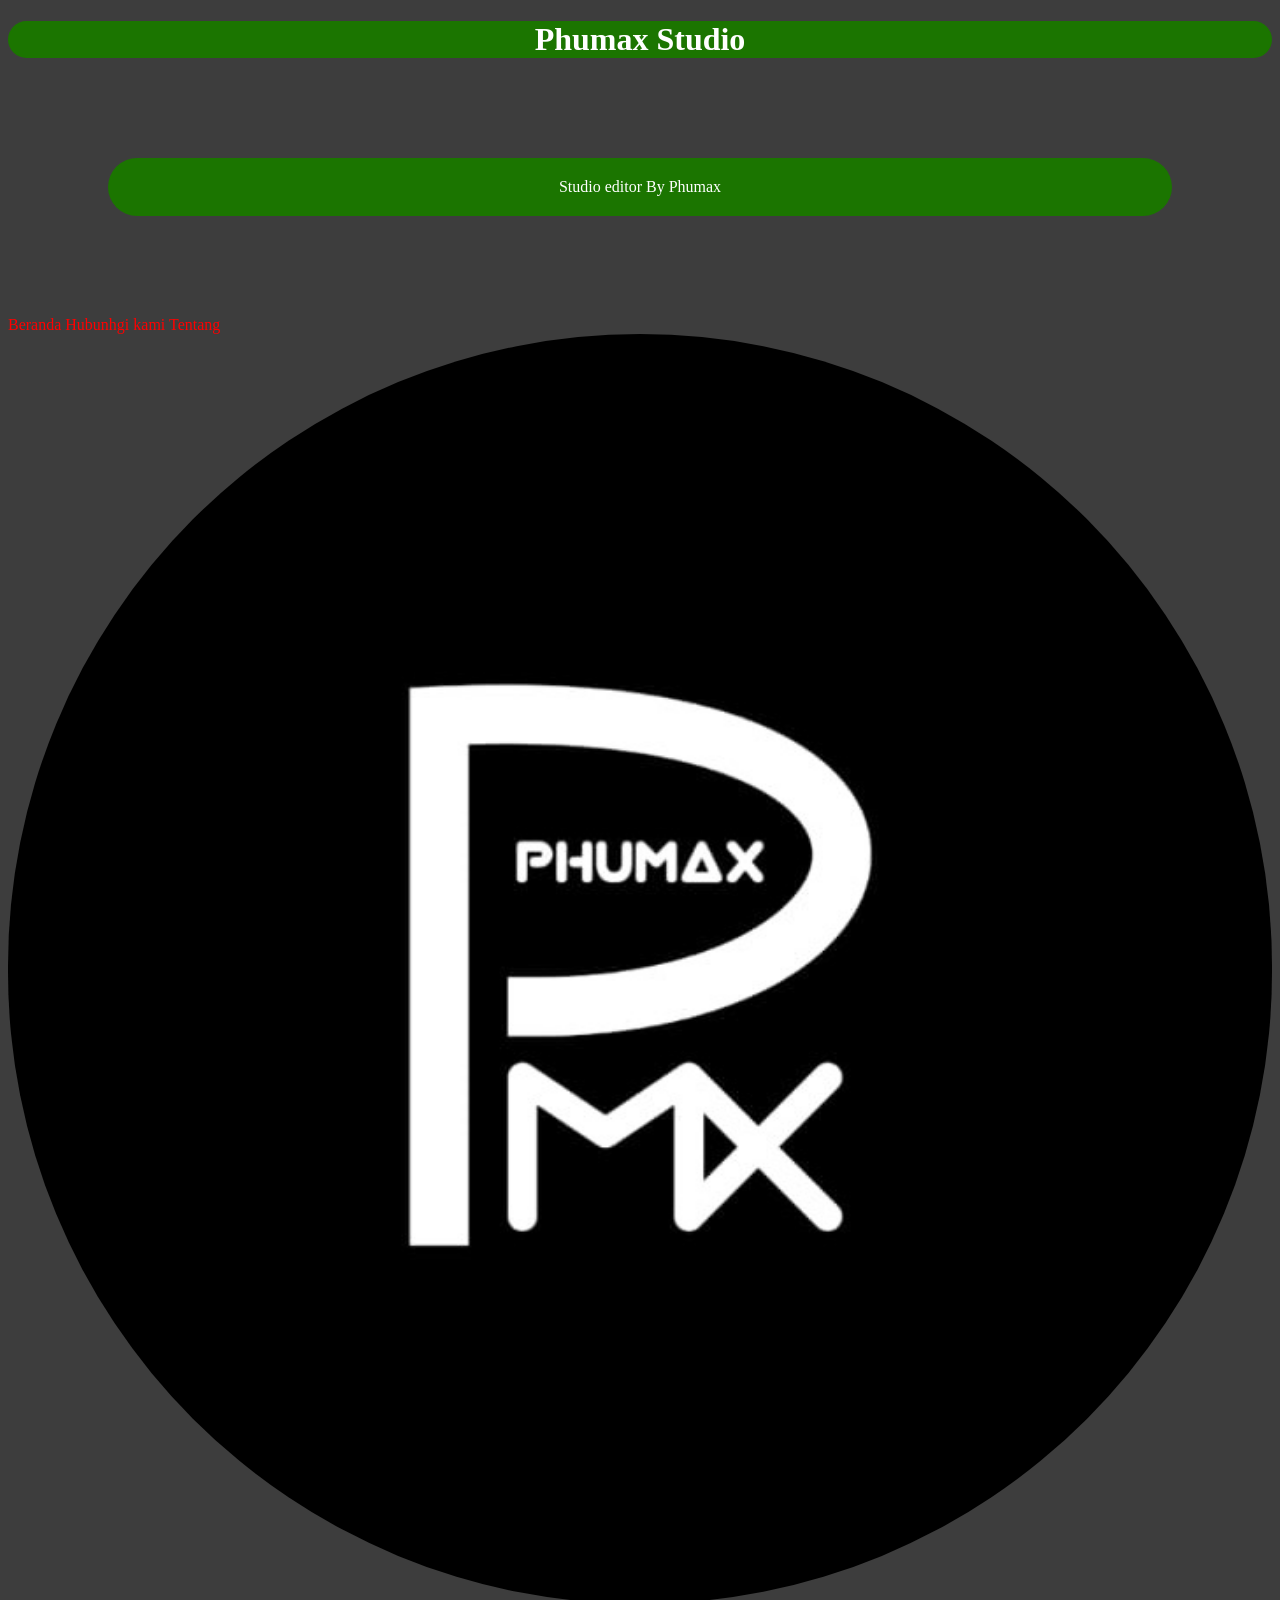
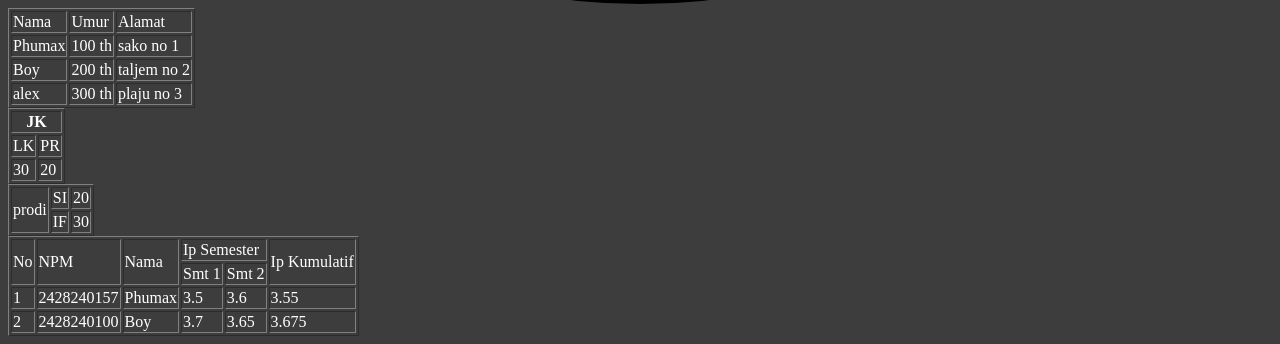
<file: index.html>
<!DOCTYPE html>
<html lang="en">
<head>
    <meta charset="UTF-8">
    <meta name="viewport" content="width=device-width, initial-scale=1.0">
    <title>Document</title>
    <link rel="stylesheet" href="css/style.css">
</head>
<body>
    <!-- tag heading: h1 sd h6 -->
     <h1 class="txt-center bg-warning">Phumax Studio</h1>
     <p class="bg-warning txt-black txt-center p-1 m-1">Studio editor By Phumax</p>

     <!-- hyperlink -->
      <a href="index.html">Beranda</a>
     <a href="hubungi.html">Hubunhgi kami</a>
     <a href="Tentang.html">Tentang</a>

     <!-- ini komentar tidak di tampilkan pada browser -->
     <img class= "bd-radius" src="image/phumax2.jpg" alt="gambar plenger" width="100%" >
     
     <!-- table -->
      <table border="1">
        <!-- baris -->
         <tr>
            <!-- kolom -->
                <td>
                    Nama
                </td>
                <td>
                    Umur
                </td>
                <td>
                    Alamat
                </td>
         </tr>
         <tr>
            <td>
                Phumax
            </td>
            <td>
                100 th
            </td>
            <td>
                sako no 1
            </td>

         </tr>
         <tr>
            <td>
                Boy
            </td>
            <td>
                200 th
            </td>
            <td>
                taljem no 2
            </td>
         </tr>
         <tr>
            <td>
                alex
            </td>
            <td>
                300 th
            </td>
            <td>
                plaju no 3
            </td>
         </tr>
      </table>
      <!-- table colspan -->
       <table border="1">
        <!-- bris 1 -->
        <tr>
            <th colspan="2">JK</th>
          
        </tr>
        <!-- baris 2 -->
         <tr>
            <td>LK</td>
            <td>PR</td>
         </tr>
            <!-- baris 3 -->   
         <tr>
            <td>30</td>
            <td>20</td>
         </tr>

         <!-- table rowspan -->
       <table border="1">
        <!-- bris 1 -->
        <tr>
            <td rowspan="2">prodi</td>
            <td>SI</td>
            <td>20</td>
          
        </tr>
        <!-- baris 2 -->
         <tr>
            <td>IF</td>
            <td>30</td>
         </tr>
       </table>
       <!-- latihan table -->
        <table border="1">
        <tr>
            <td rowspan="2">No</td>
            <td rowspan="2">NPM</td>
            <td rowspan="2">Nama</td>
            <td colspan="2">Ip Semester</td>
            <td rowspan="2">Ip Kumulatif</td>
        </tr>
        <tr>
            <td>Smt 1</td>
            <td>Smt 2</td>
        </tr>
        <tr>
            <td>1</td>
            <td>2428240157</td>
            <td>Phumax</td>
            <td>3.5</td>
            <td>3.6</td>
            <td>3.55</td>
        </tr>
        <tr>
            <td>2</td>
            <td>2428240100</td>
            <td>Boy</td>
            <td>3.7</td>
            <td>3.65</td>
            <td>3.675</td>
        </tr>
        </table>
</body>
</html>
</file>
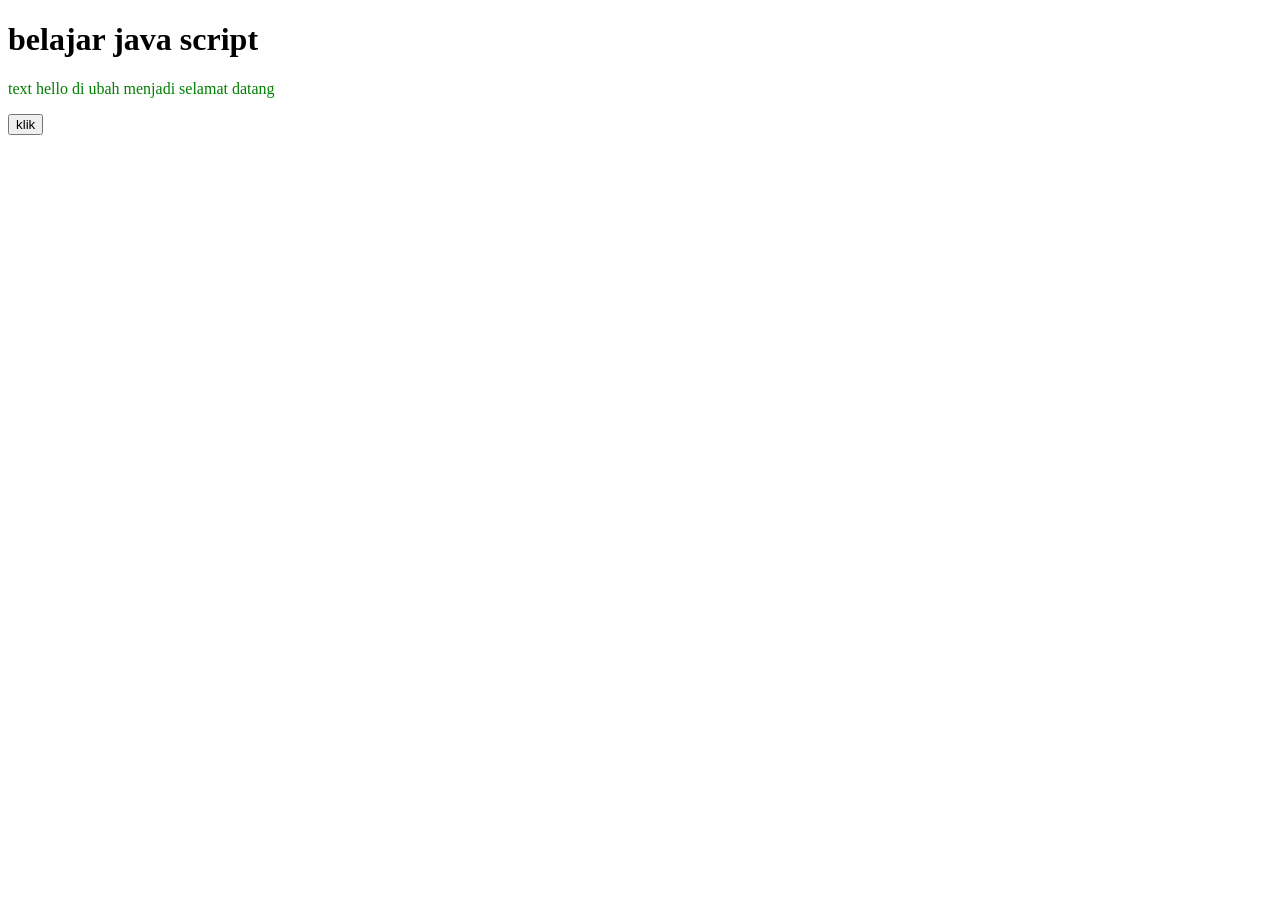
<file: javascript/index.html>
<!DOCTYPE html>
<html lang="en">
<head>
    <meta charset="UTF-8">
    <meta name="viewport" content="width=device-width, initial-scale=1.0">
    <title>Document</title>
</head>
<body>
    <h1>belajar java script</h1>
    <p id="demo">hello</p>

    <!-- inline -->
     <button onclick="alert('selamat datang')">klik</button>

     <!-- internal js -->
      <script>
        //ini komentar di js
        //mengubah konten paragfraf id=demo
        document.getElementById("demo").innerHTML = "text hello di ubah menjadi selamat datang";

        //mengubah warna paragraf id=demo
        document.getElementById("demo").style.color = "green";

        //menampilkan pesan di console browser
        console.log("pesan ini dapat dilihat di console browser");
      </script>

      <script src="script.js"></script>
</body>
</html>
</file>
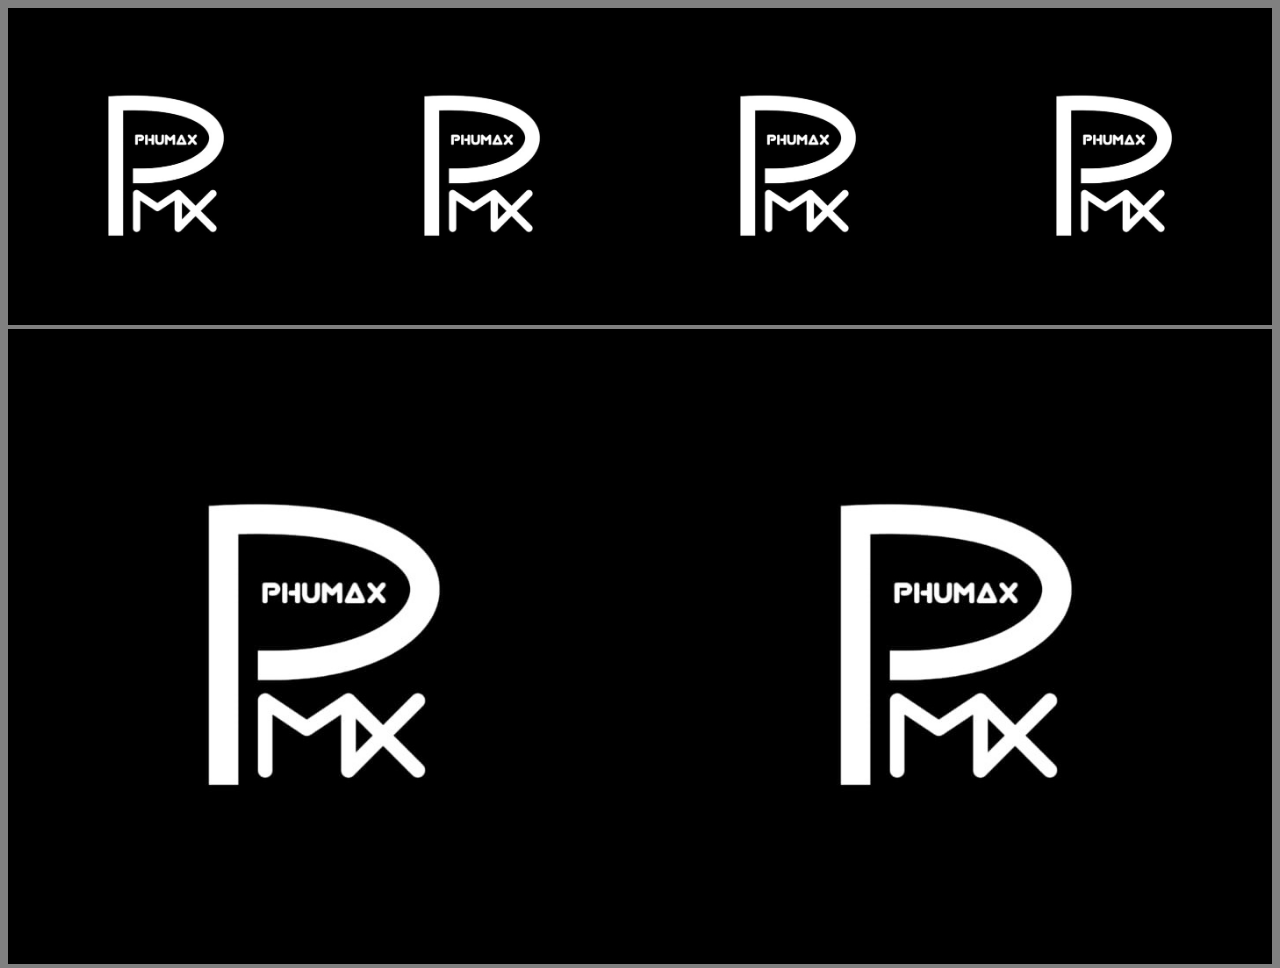
<file: rwd/index.html>
<!DOCTYPE html>
<html lang="en">
<head>
    <meta charset="UTF-8">
    <meta name="viewport" content="width=device-width, initial-scale=1.0">
    <title>Responsive web design</title>
    <link rel="stylesheet" href="style.css">
</head>
<body>
    <div class="row">
        <div class = "col-lg-25 col-lg-50 col-lg-100 text-center padding-10 bd-radius"><img src="image/phumax2.jpg" alt="gambar plenger" ></div>
        <div class = "col-lg-25 col-lg-50 col-lg-100 text-center padding-10 bd-radius"><img src="image/phumax2.jpg" alt="gambar plenger"></div>
        <div class = "col-lg-25 col-lg-50 col-lg-100 text-center padding-10 bd-radius"><img src="image/phumax2.jpg" alt="gambar plenger"></div></div>
    <div class="row">
        <div class = "col-lg-25 col-lg-50 col-lg-100 text-center padding-10 bd-radius"><img src="image/phumax2.jpg" alt="gambar plenger"></div>
        <div class = "col-desk-50 col-tab-100 text-center padding-10 bd-radius"><img src="image/phumax2.jpg" alt="gambar plenger"></div>
        <div class = "col-desk-50 col-tab-100 text-center padding-10 bd-radius"><img src="image/phumax2.jpg" alt="gambar plenger"></div></div>
    

</body>

</html>
</file>
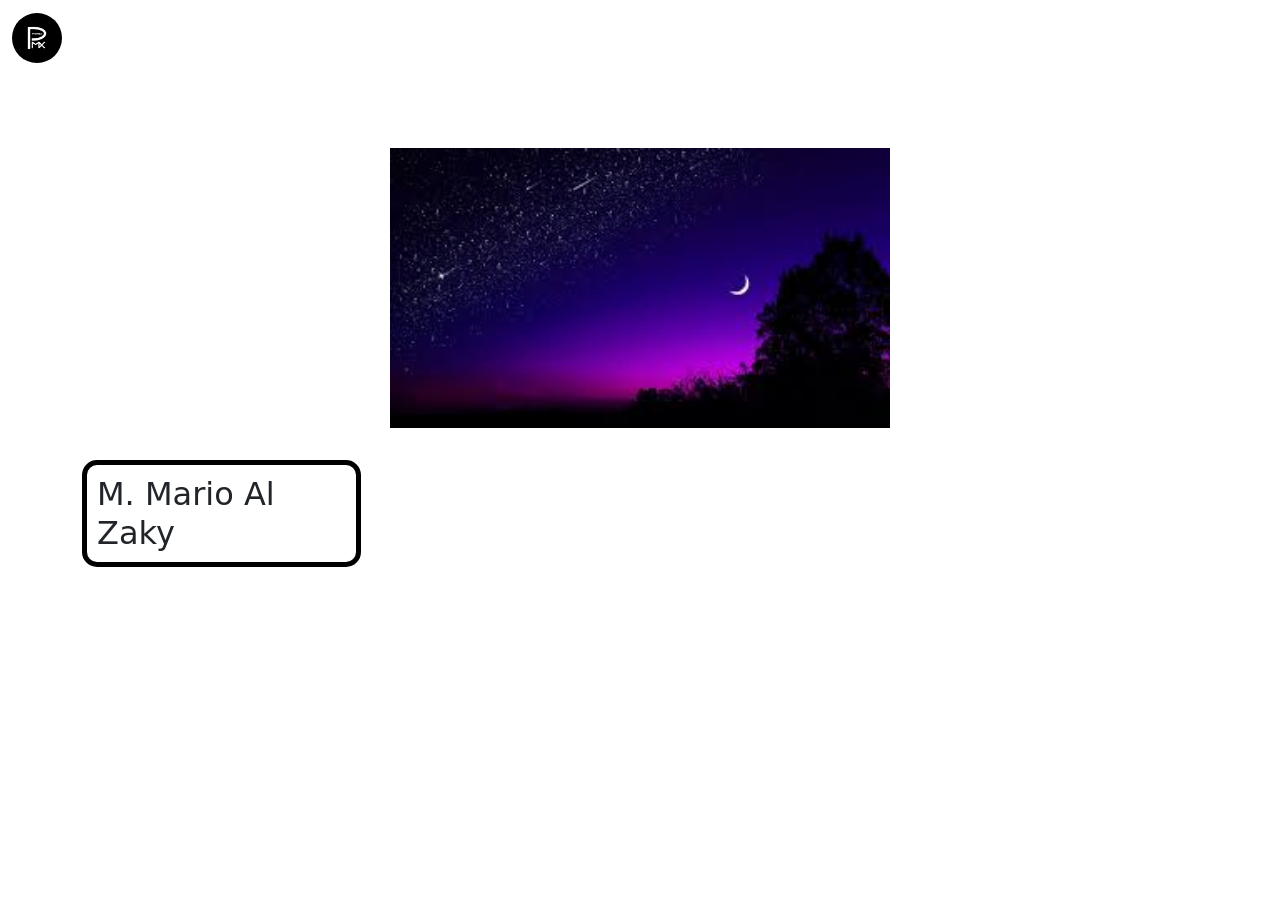
<file: tugas_portofilio/index.html>
<!DOCTYPE html>
<html lang="en">

<head>
    <meta charset="UTF-8">
    <meta name="viewport" content="width=device-width, initial-scale=1.0">
    <title>Portofolio</title>
    <link href="https://cdn.jsdelivr.net/npm/bootstrap@5.3.8/dist/css/bootstrap.min.css" rel="stylesheet"
        integrity="sha384-sRIl4kxILFvY47J16cr9ZwB07vP4J8+LH7qKQnuqkuIAvNWLzeN8tE5YBujZqJLB" crossorigin="anonymous">
</head>

<body>

    <!-- Bootstrap JS Bundle -->
    <script src="https://cdn.jsdelivr.net/npm/bootstrap@5.3.8/dist/js/bootstrap.bundle.min.js"
        integrity="sha384-FKyoEForCGlyvwx9Hj09JcYn3nv7wiPVlz7YYwJrWVcXK/BmnVDxM+D2scQbITxI"
        crossorigin="anonymous"></script>


    <nav class="navbar navbar-expand-lg navbar-dark bg-transparent">
        <div class="container-fluid">
            <a class="navbar-brand fw-bold " href="#"><img src="image/phumax2.jpg " alt="" width=50px
                    class="rounded-circle"> Portofolio</a>
            <!-- Tombol hamburger: muncul di layar < lg (992px) -->
            <button class="navbar-toggler" type="button" data-bs-toggle="collapse" data-bs-target="#navbarNav">
                <span class="navbar-toggler-icon"></span>
            </button>
            <!-- Menu: collapse di layar kecil, expand di layar besar -->
            <div class="collapse navbar-collapse" id="navbarNav">
                <ul class="navbar-nav ms-auto">
                    <li class="nav-item">
                        <a class="nav-link active" href="#">Home</a>
                    </li>
                    <li class="nav-item">
                        <a class="nav-link" href="#">About</a>
                    </li>
                    <li class="nav-item">
                        <a class="nav-link" href="#">Contact</a>
                    </li>
                </ul>
            </div>
        </div>
    </nav>

    <div class="row mt-4">
        <div class="col-lg-12 col-md-12">
            <h1 class="text-center text-uppercase mt-5"><img src="image/images.jpg" alt="" class="img-fluid"
                    width=500px></h1>
        </div>
    </div>


    <div class="container mt-4">
        <h2 class="col-lg-3" style="padding: 10px; border: 5px solid #000000; border-radius: 15px;">
            M. Mario Al Zaky</h2>
    </div>

</body>

</html>
</file>
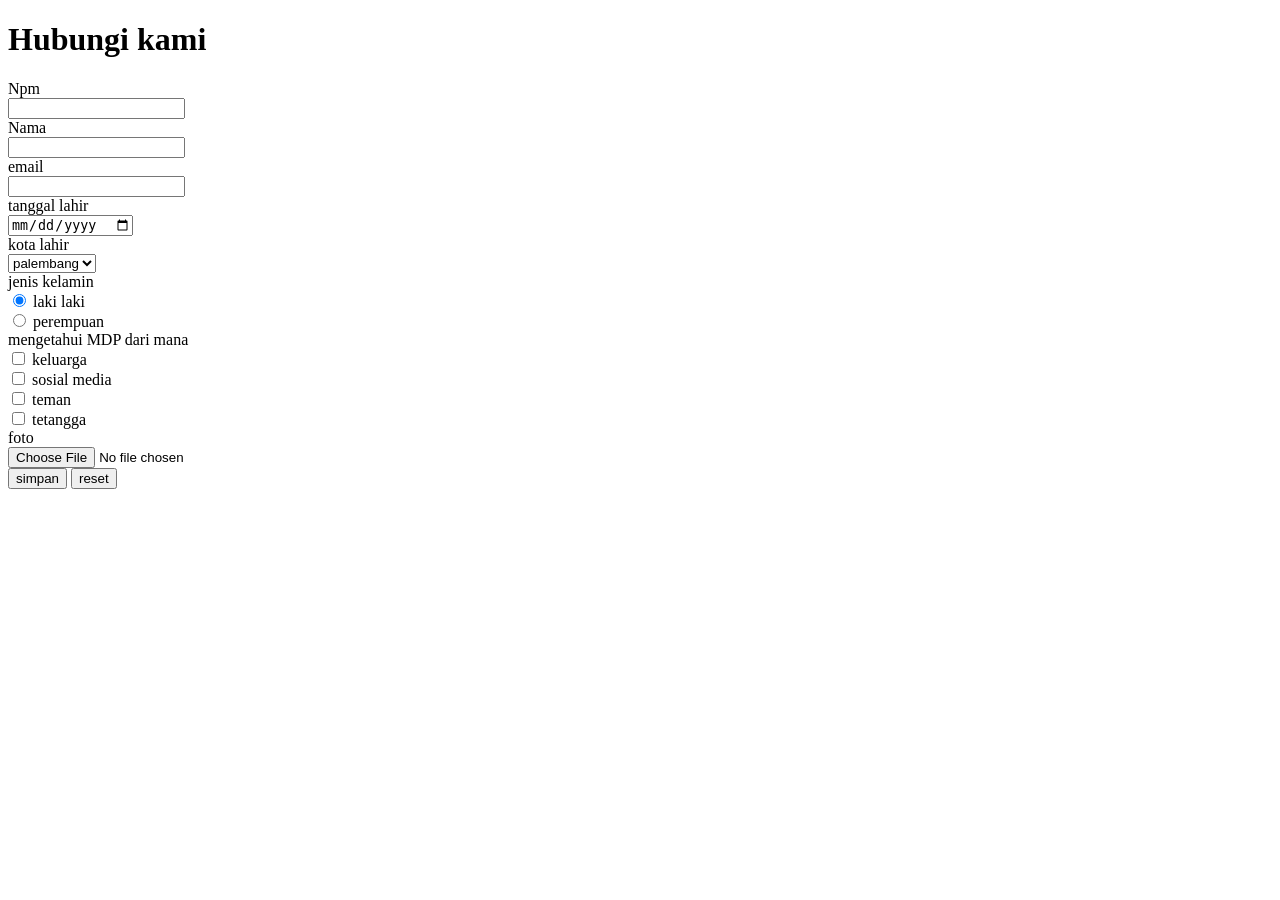
<file: hubungi.html>
<!DOCTYPE html>
<html lang="en">
<head>
    <meta charset="UTF-8">
    <meta name="viewport" content="width=device-width, initial-scale=1.0">
    <title>hubungi</title>
</head>
<body>
    <h1>Hubungi kami</h1>
    <!-- form -->
    <form action="submit.html" method="post">
        Npm <br>
        <input type="text" name="npm" id="npm"> <br>
        Nama <br>
        <input type="text" name="nama" id="nama"> <br>
        email <br>
        <input type="email" name="email" id="email"> <br>
        tanggal lahir <br>
        <input type="date" name="tanggal_lahir" id="tanggal_lahir"> <br>
        kota lahir <br>
        <select name="kotalahir" id="kotalahir">
            <option value="palembang">palembang</option>
            <option value="bogor">bogor</option>
            <option value="bandung">Bandung</option>
            <option value="jakarta">Jakarta</option>
            <option value="btm">batam</option>
            <option value="jepang">jepang</option>
            <option value="korea">korea</option>
            <option value="singapura">singapura</option>
            <option value="arab">arab</option>
        </select> <br>
        jenis kelamin <br>
        <input type="radio" name="jeniskelamin" id="laki-laki" value="laki-laki" checked>
        laki laki <br>
        <input type="radio" name="jeniskelamin" id="perempuan" value="perempuan">
        perempuan <br>
        mengetahui MDP dari mana <br>
        <input type="checkbox" name="cb1" value="k">
        keluarga <br>
        <input type="checkbox" name="cb2" id="sm">
        sosial media <br>
        <input type="checkbox" name="cb3" id="tt">
        teman <br>
        <input type="checkbox" name="cb4" id="t">
        tetangga <br>
        foto <br>
        <input type="file" name="foto" id=""> <br>
        <button type="submit">simpan</button>
        <button type="reset">reset</button>
   </form>
</body>
</html>
</file>
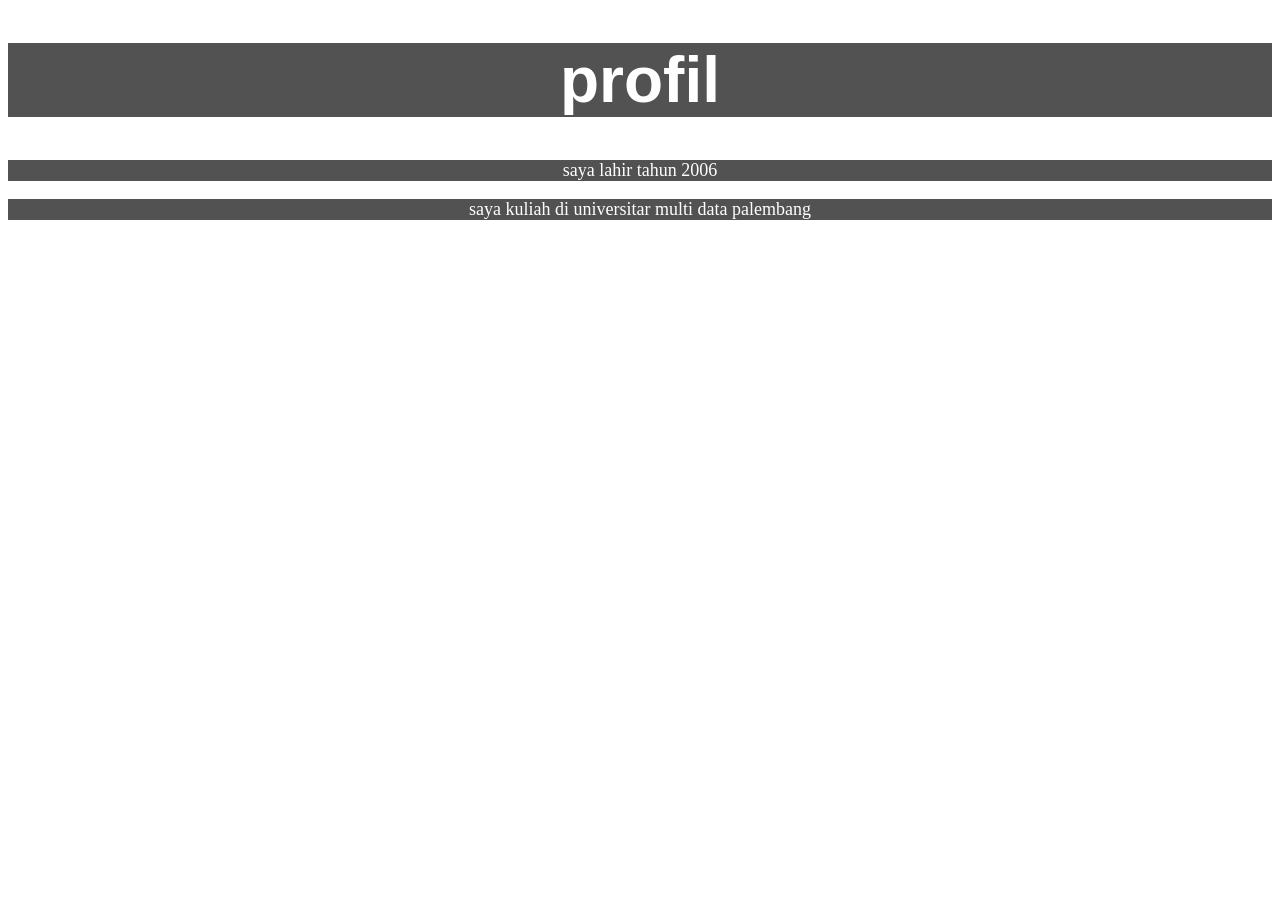
<file: profil.html>
<!DOCTYPE html>
<html lang="en">
<head>
    <meta charset="UTF-8">
    <meta name="viewport" content="width=device-width, initial-scale=1.0">
    <title>profil</title>
    <style>
        /* internal css */
        /* elemen selector */
        p { color: rgb(255, 255, 255);}
        p { font-family: fantasy;}
        p { font-size: large;}
        body { font-family: Arial;}
        body { font-size: xx-large;}
        /* id selector */
        #para1 { color: rgb(255, 255, 255);}
        /* class selector */
        .bg-primary{ background-color: rgb(82, 82, 82);}
        .txt-center{ text-align: center;}
    </style>
</head>
<body>
    <!-- inline css -->
    <h1 class="bg-primary txt-center" style="color: rgb(255, 255, 255);">profil</h1>
    <p class="bg-primary txt-center">saya lahir tahun 2006</p>
    <p id="para1" class="bg-primary txt-center">saya kuliah di universitar multi data palembang

    </p>
</body>
</html>
</file>
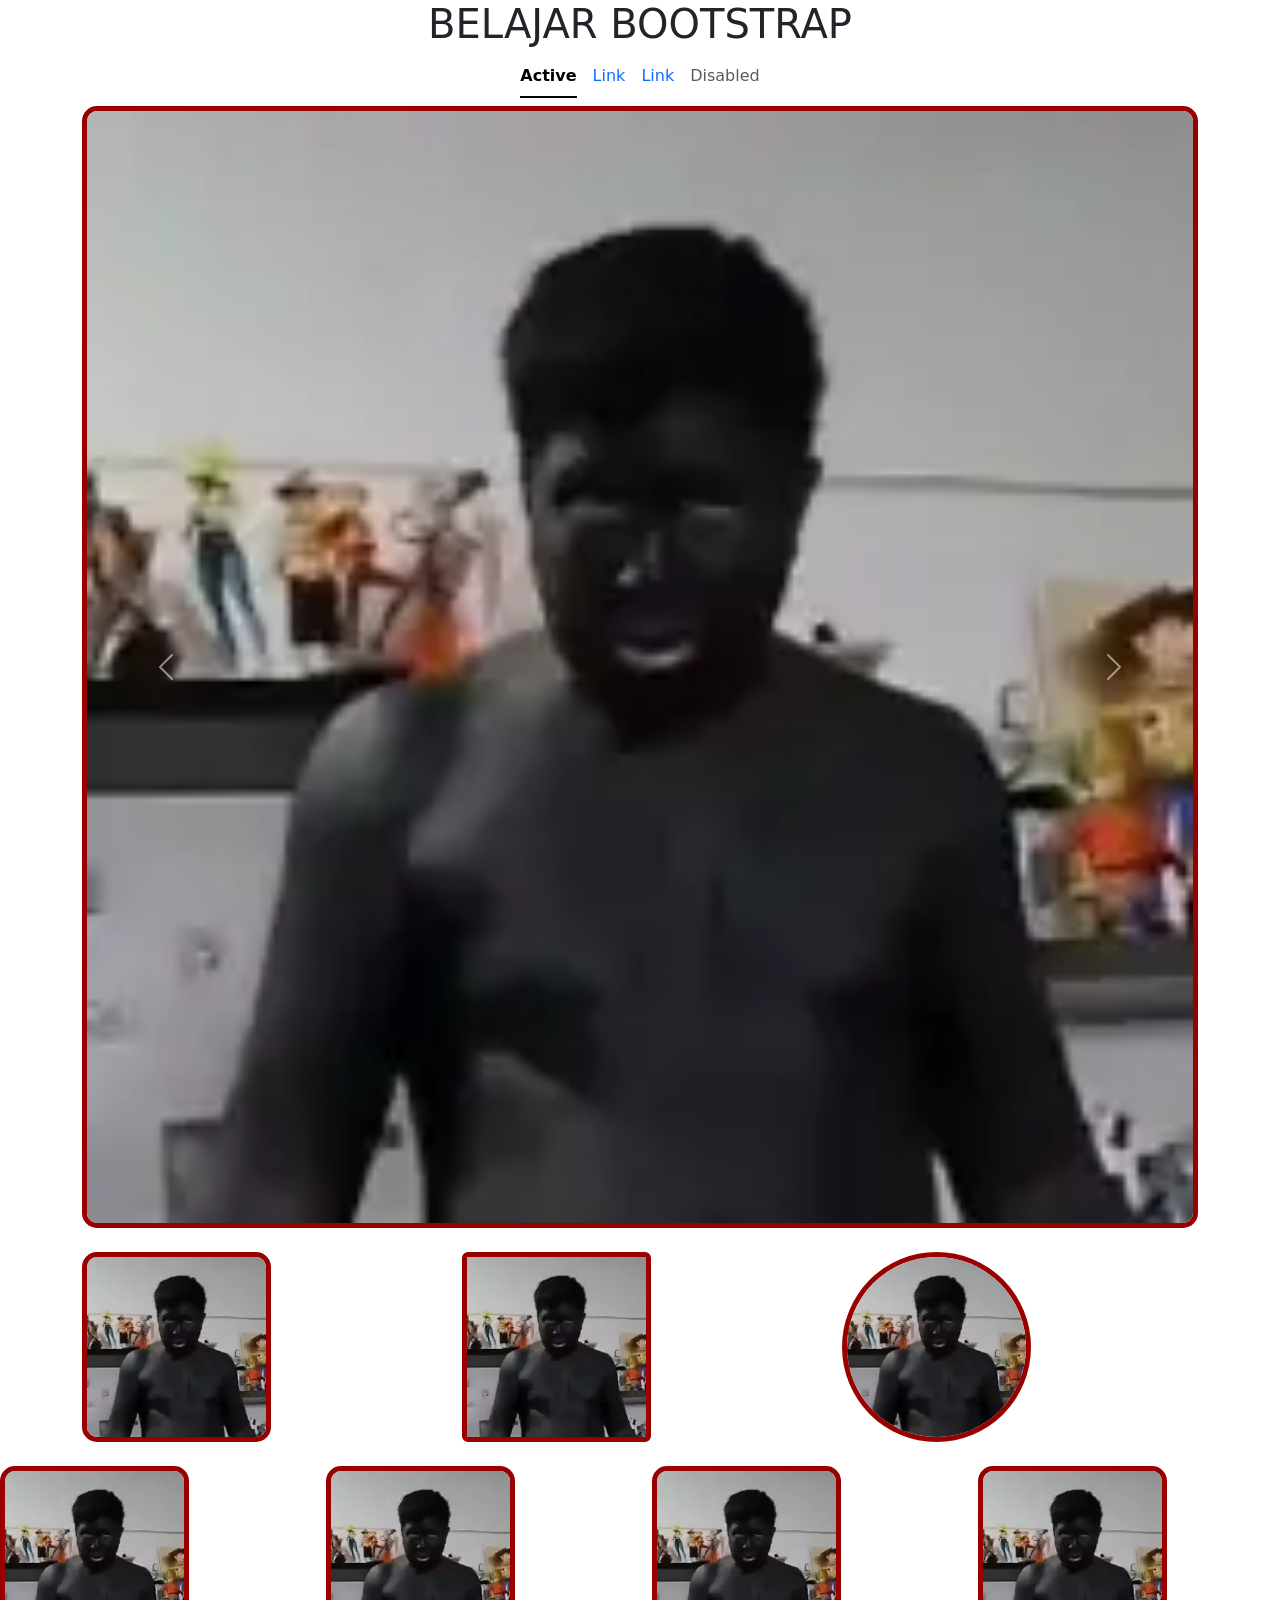
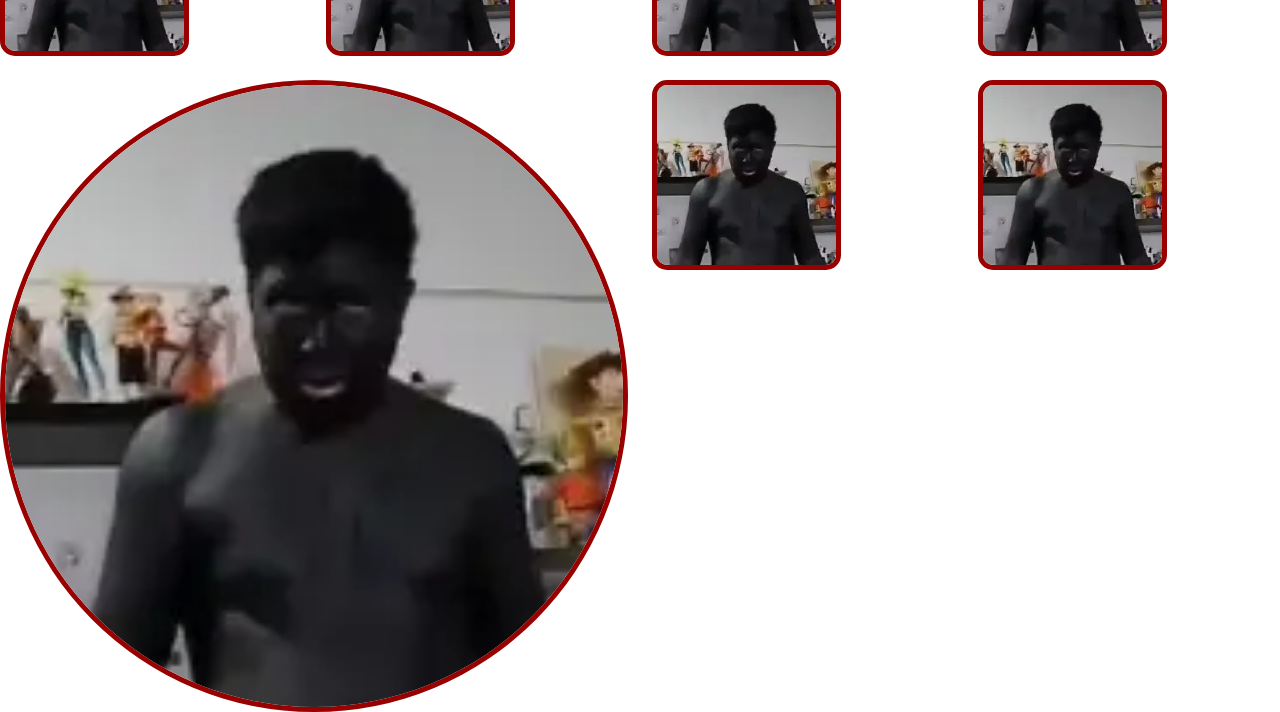
<file: bs/index2.html>
<!DOCTYPE html>
<html lang="en">

<head>
    <meta charset="UTF-8">
    <meta name="viewport" content="width=device-width, initial-scale=1.0">
    <title>belajar bootstrap</title>
    <link href="https://cdn.jsdelivr.net/npm/bootstrap@5.3.8/dist/css/bootstrap.min.css" rel="stylesheet"
        integrity="sha384-sRIl4kxILFvY47J16cr9ZwB07vP4J8+LH7qKQnuqkuIAvNWLzeN8tE5YBujZqJLB" crossorigin="anonymous">
</head>

<body>
    <div class="container">
        <!-- container / container-fluid -->
       
        <h1 class="text-center text-uppercase">belajar bootstrap</h1>

        <ul class="nav nav-underline justify-content-center mb-2">
            <li class="nav-item">
                <a class="nav-link active" aria-current="page" href="#">Active</a>
            </li>
            <li class="nav-item">
                <a class="nav-link" href="#">Link</a>
            </li>
            <li class="nav-item">
                <a class="nav-link" href="#">Link</a>
            </li>
            <li class="nav-item">
                <a class="nav-link disabled" aria-disabled="true">Disabled</a>
            </li>
        </ul>

        <div id="carouselExampleAutoplaying" class="carousel slide" data-bs-ride="carousel">
            <div class="carousel-inner">
                <div class="carousel-item active">
                    <img src="image/OIP.webp" class="d-block w-100" alt="..."
                        style=" border: 5px solid #990000; border-radius: 15px;">
                </div>
                <div class="carousel-item">
                    <img src="image/OIP.webp" class="d-block w-100" alt="..."
                        style=" border: 5px solid #990000; border-radius: 15px;">
                </div>
                <div class="carousel-item">
                    <img src="image/OIP.webp" class="d-block w-100" alt="..."
                        style=" border: 5px solid #990000; border-radius: 15px;">
                </div>
            </div>
            <button class="carousel-control-prev" type="button" data-bs-target="#carouselExampleAutoplaying"
                data-bs-slide="prev">
                <span class="carousel-control-prev-icon" aria-hidden="true"></span>
                <span class="visually-hidden">Previous</span>
            </button>
            <button class="carousel-control-next" type="button" data-bs-target="#carouselExampleAutoplaying"
                data-bs-slide="next">
                <span class="carousel-control-next-icon" aria-hidden="true"></span>
                <span class="visually-hidden">Next</span>
            </button>
        </div>

 <!-- row1 -->
        <div class="row mt-4">
            <div class="col">
                <img src="image/OIP.webp" alt="" class="img-fluid"
                    style=" border: 5px solid #990000; border-radius: 15px;">
            </div>
            <div class="col">
                <img src="image/OIP.webp" alt="" class="img-fluid rounded"
                    style=" border: 5px solid #990000; border-radius: 15px;">
            </div>
            <div class="col">
                <img src="image/OIP.webp" alt="" class="img-fluid rounded-circle"
                    style=" border: 5px solid #990000; border-radius: 15px;">
            </div>
        </div>
    </div>
 <!-- row2 -->
    <div class="row mt-4">
        <div class="col-lg-3 col-md-6">
            <img src="image/OIP.webp" alt="" class="img-fluid" style=" border: 5px solid #990000; border-radius: 15px;">
        </div>
        <div class="col-lg-3 col-md-6">
            <img src="image/OIP.webp" alt="" class="img-fluid" style=" border: 5px solid #990000; border-radius: 15px;">
        </div>
        <div class="col-lg-3 col-md-6">
            <img src="image/OIP.webp" alt="" class="img-fluid" style=" border: 5px solid #990000; border-radius: 15px;">
        </div>
        <div class="col-lg-3 col-md-6">
            <img src="image/OIP.webp" alt="" class="img-fluid" style=" border: 5px solid #990000; border-radius: 15px;">
        </div>

    </div>
 <!-- row3 -->
    <div class="row mt-4">
        <div class="col-lg-6 col-md-12">
            <img src="image/OIP.webp" alt="" class="img-fluid rounded-circle" width="100%"
                style=" border: 5px solid #990000; border-radius: 15px;">
        </div>
        <div class="col-lg-3 col-md-6">
            <img src="image/OIP.webp" alt="" class="img-fluid" style=" border: 5px solid #990000; border-radius: 15px;">
        </div>
        <div class="col-lg-3 col-md-6">
            <img src="image/OIP.webp" alt="" class="img-fluid" style=" border: 5px solid #990000; border-radius: 15px;">
        </div>
    </div>

    </div>
</body>

</html>
</file>
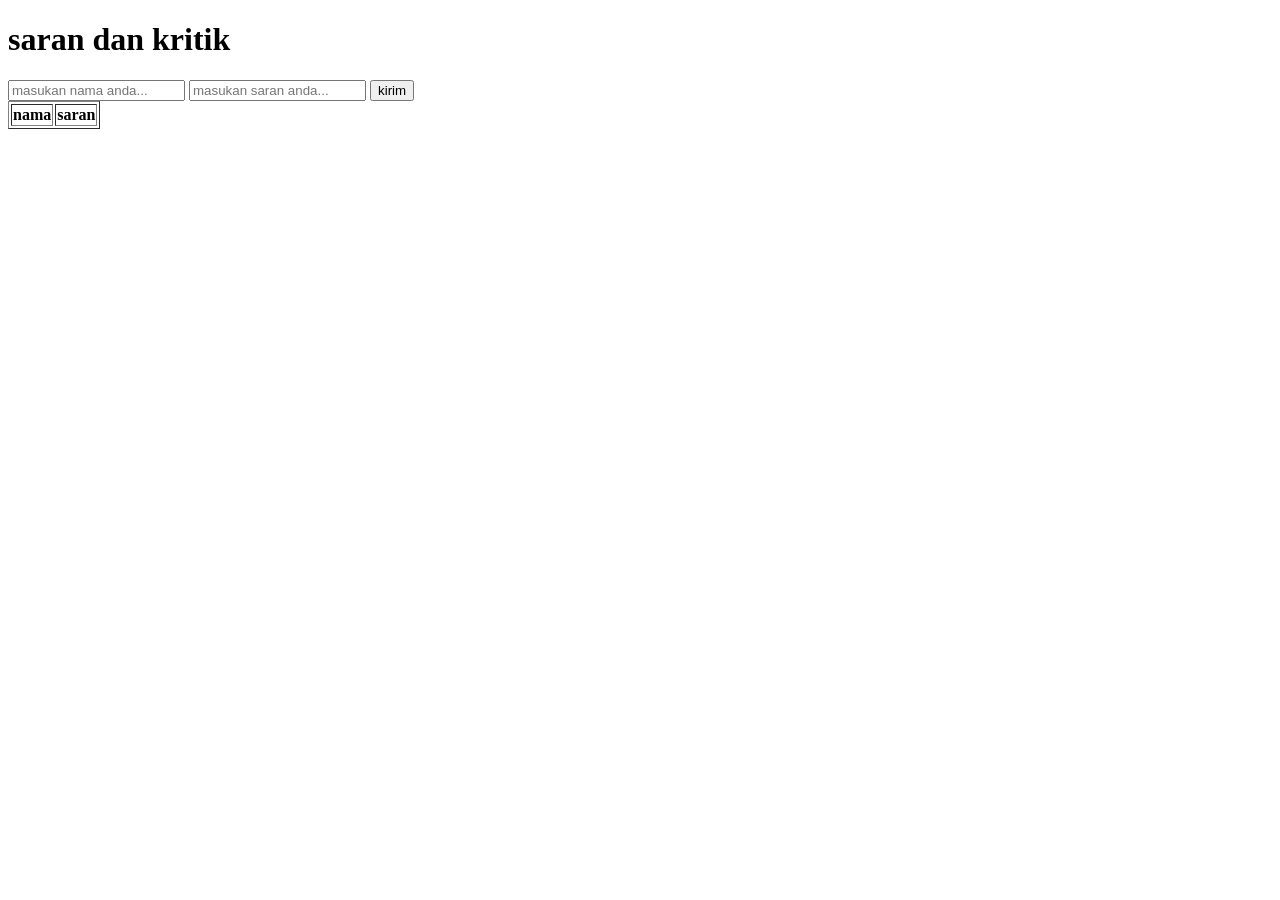
<file: javascript/pesan.html>
<!DOCTYPE html>
<html lang="en">
<head>
    <meta charset="UTF-8">
    <meta name="viewport" content="width=device-width, initial-scale=1.0">
    <title>Document</title>
</head>
<body>
    <h1>saran dan kritik</h1>
    <input type="text" id="nama"
    placeholder="masukan nama anda...">
    <input type="text" id="saran" placeholder="masukan saran anda...">
    <button onclick="kirim()">kirim</button>



    <!-- <ul id="list-pesan"></ul> -->

    <table border="1">
        <thead>
            <tr>
                <th>nama</th>
                <th>saran</th>
            </tr>
        </thead>
        <tbody id="list-pesan"></tbody>
    </table>

    <script src="script.js"></script>
</body>
</html>
</file>
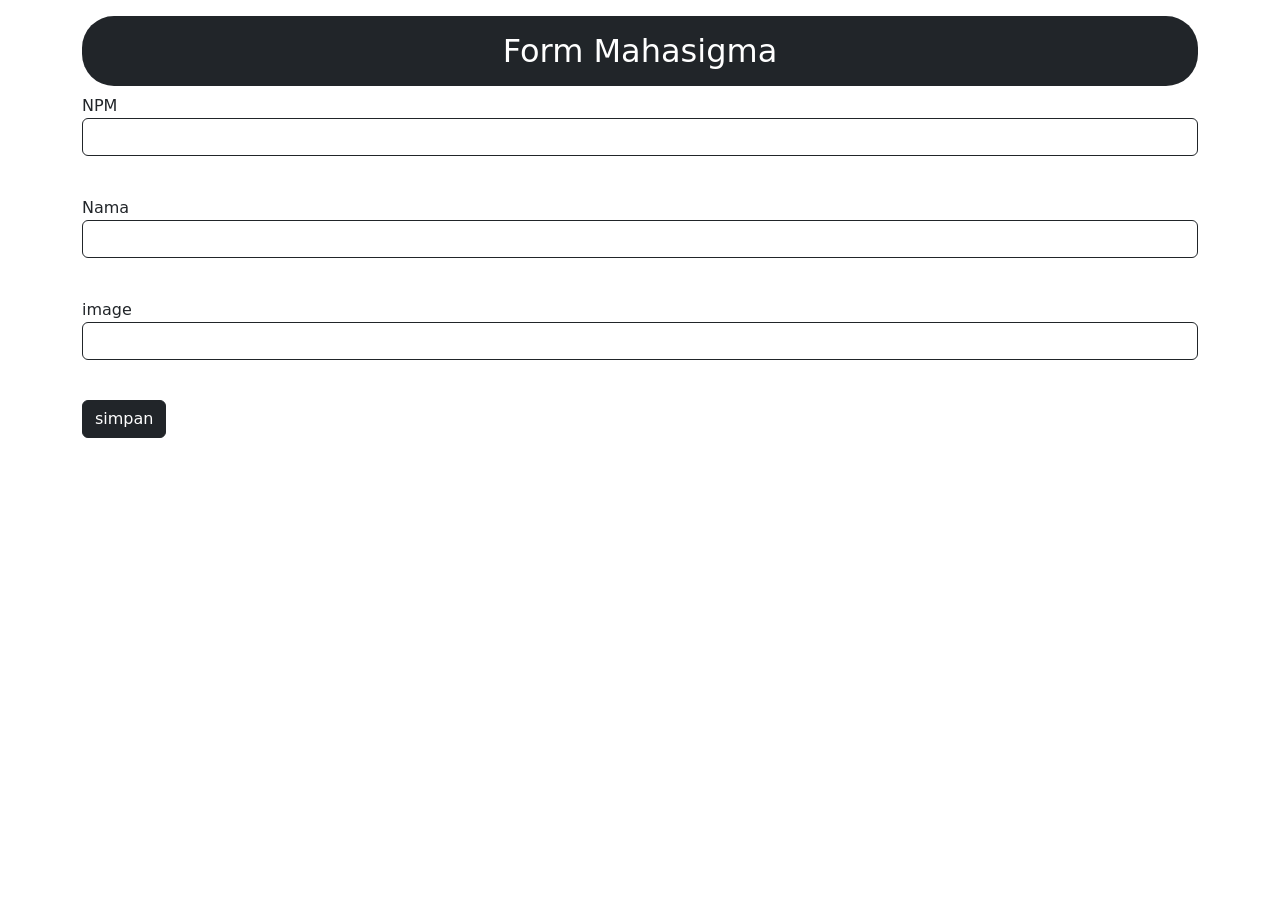
<file: loaclstorage/form.html>
<!DOCTYPE html>
<html lang="en">

<head>
    <meta charset="UTF-8">
    <meta name="viewport" content="width=device-width, initial-scale=1.0">
    <title>Document</title>
     <link href="https://cdn.jsdelivr.net/npm/bootstrap@5.3.8/dist/css/bootstrap.min.css" rel="stylesheet"
        integrity="sha384-sRIl4kxILFvY47J16cr9ZwB07vP4J8+LH7qKQnuqkuIAvNWLzeN8tE5YBujZqJLB" crossorigin="anonymous">
</head>

<body>
    <div class="container">
        
        <h2 class="text-center bg-dark text-white p-3 rounded-5 mt-3">Form Mahasigma</h2>
        NPM <br>
        <input type="text" id="npm" class="form-control border-dark mb-3" /> <br>
        Nama <br>
        <input type="text" id="nama"  class="form-control border-dark mb-3" /> <br>
        image <br>
        <input type="text" id="image" class="form-control border-dark mb-3" /> <br>
        <button class="btn btn-dark" onclick="simpan()">simpan</button>
        <div id="list-mhs" class="row"></div>
    </div>
    <script src="scriptls.js"></script>
     <script src="https://cdn.jsdelivr.net/npm/bootstrap@5.3.8/dist/js/bootstrap.bundle.min.js"
        integrity="sha384-FKyoEForCGlyvwx9Hj09JcYn3nv7wiPVlz7YYwJrWVcXK/BmnVDxM+D2scQbITxI"
        crossorigin="anonymous"></script>
     
</body>

</html>
</file>
<file: css/style.css>
/* element selector */
body {
    background-color: #3d3d3d;
    color: rgb(255, 255, 255);
    font-family: verdena;
}
.txt-center {
    text-align: center;
}

.bg-warning {
    background-color: rgb(27, 117, 0) ; border-radius: 30px;
}


#para1 {
    background-color: rgb(250, 250, 250);
}

.txt-black { 
    color: rgb(255, 255, 255);
}
.p-1 { padding: 20px;}

.m-1 { margin: 100px;}

.bd-radius {
    border-radius: 1000px;
}

a:link {
    color: red;
    text-decoration: none;
}
/* visited link */
a:visited {
    color: green;
    text-decoration: none;
}

a:hover {
    color: hotpink;
    background-color: yellow;
    border-radius: 10px;
}
</file>
<file: rwd/style.css>
*{
    box-sizing: border-box;
}
/* hp max-width 600px*/
@media screen and (max-width: 600px) {
    /* element selector body */
    body{
        background-color: blue;
    }


 
.padding-10 {
    padding: 10px;
}

.row {
    clear: both;
}
}
/* tablet min_width 600 px*/
@media screen and (min-width: 600px) {
    /* element selector body */
    body{
        background-color: green;
    }
    .col-lg-50 {
        width: 50%;
        float: left;
    }
    .col-tab-100 {
        width: 100%;
        float: left;
    }
    
}
/* desktop min-widht : 992px*/
@media screen and (min-width: 992px) {
    /* element selector body */
    body{
        background-color: grey;
    }
    /* class selector */
    .col-lg-25 {
        width: 25%;
        float: left;
    }
    .col-desk-50 {
        width: 50%;
        float: left;
    }
    
}

.text-center {
    text-align: center;
}


img {
    width : 100%;
}
</file>
